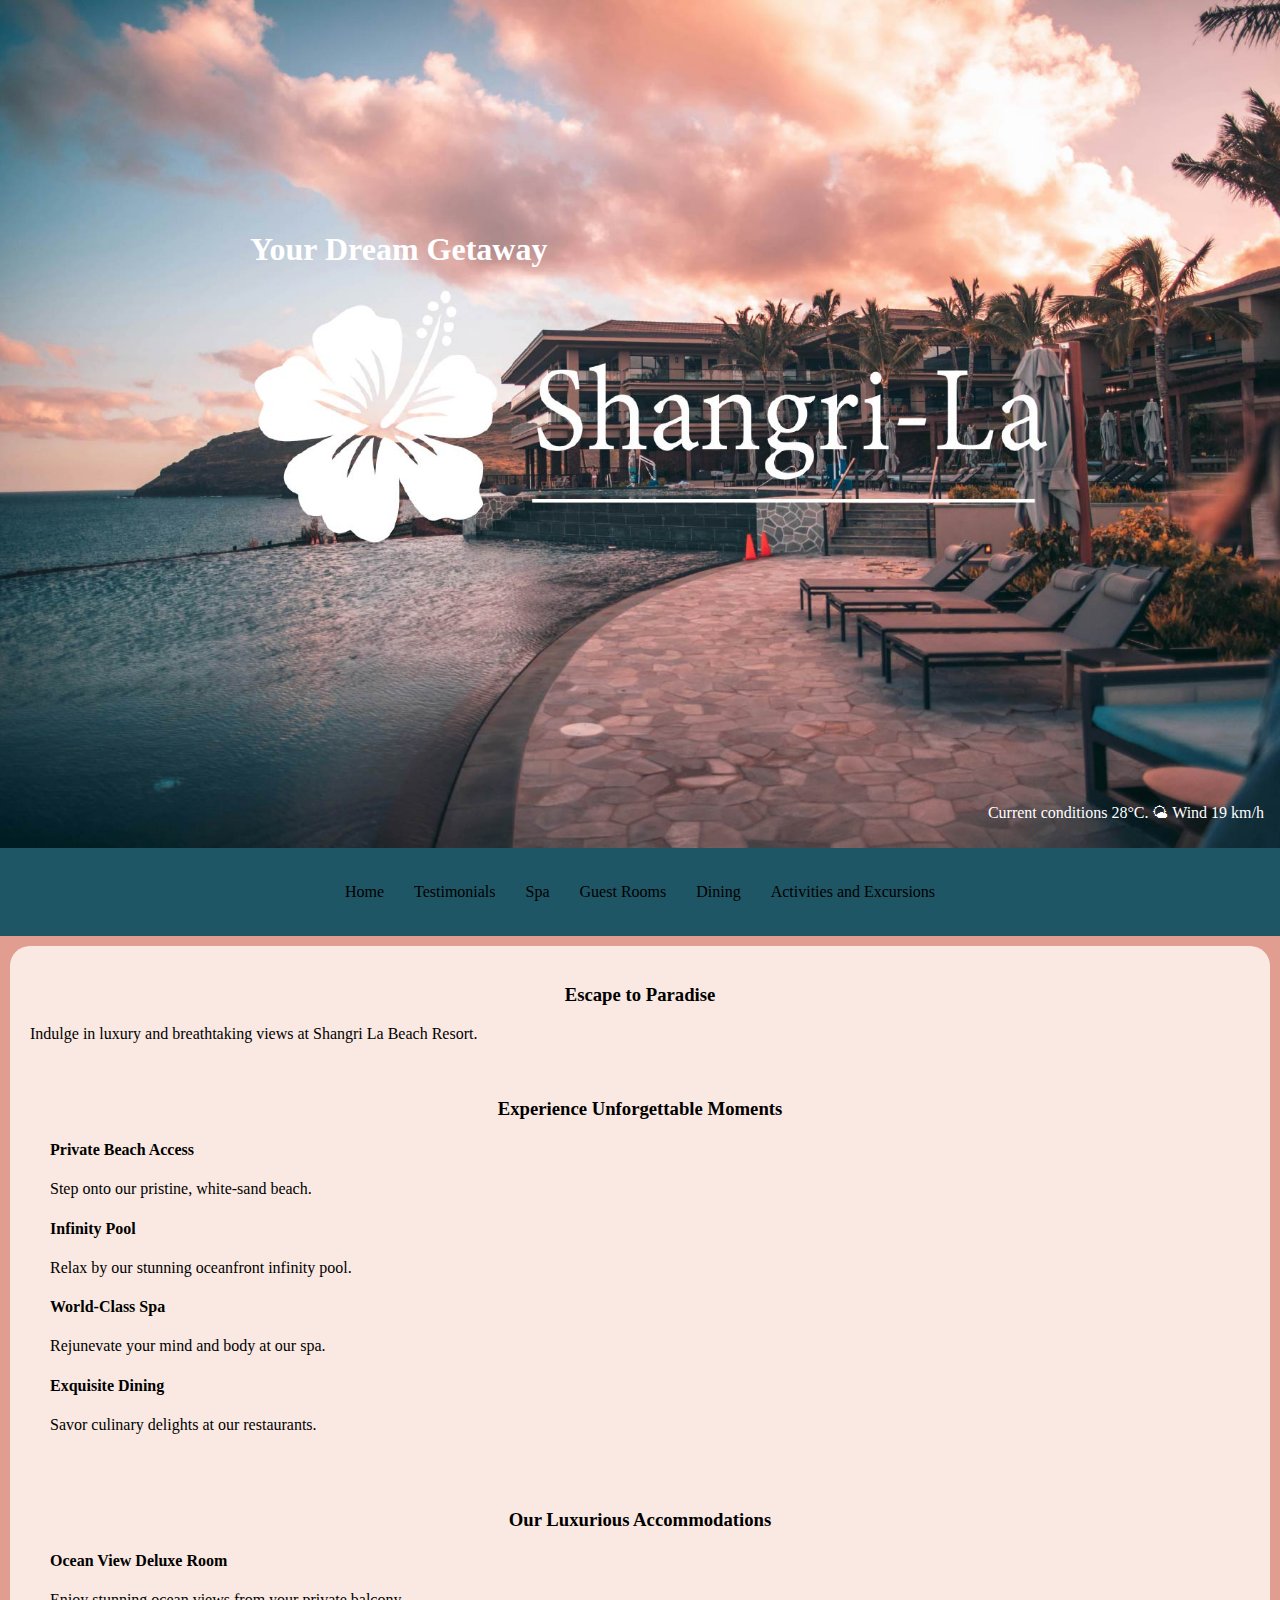
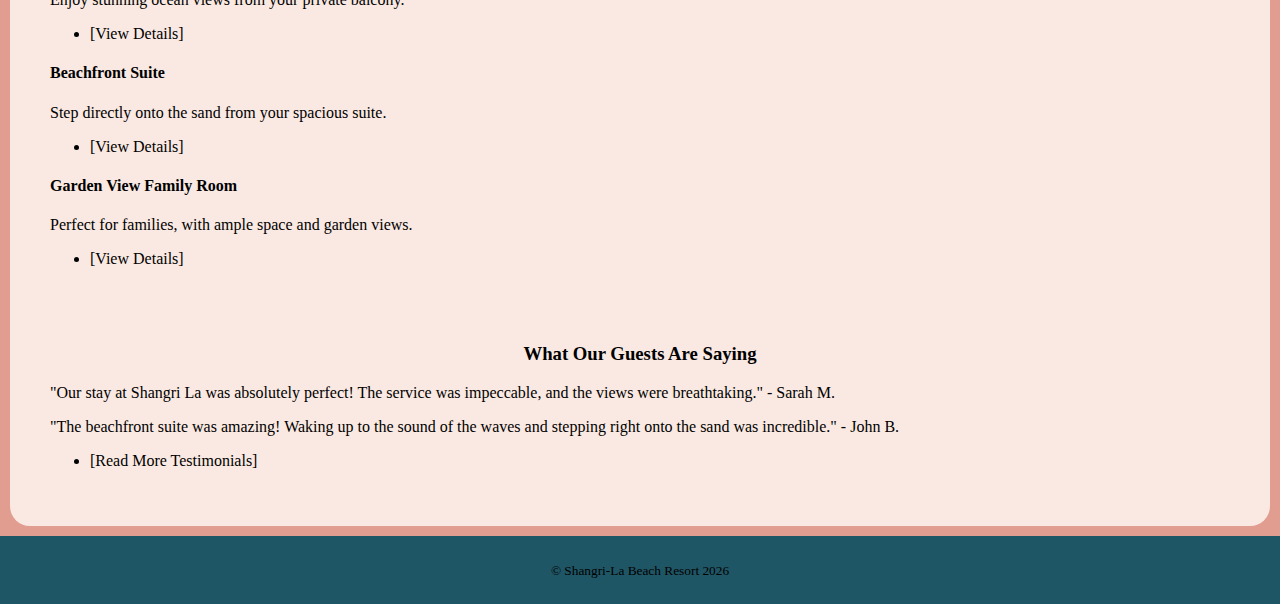
<file: index.html>
<!DOCTYPE html>
<html lang="en">
<html>

<head>
    <title>Final Project</title>
    <link rel="stylesheet" href="style.css">
</head>

<body>
<header>
    <section class="header">
    <img src="media/hero final.jpg" alt="Sunset behind the pool of the Resort"
    style="width: 100%;">
    <h1>Your Dream Getaway</h1>
    <p>Current conditions 28&deg;C. &#127780; Wind 19 km/h</p>
    <nav>
        <ul>
            <li>Home</li>
            <li><a href="testimonials.html"></a>Testimonials</a></li>
            <li><a href="spa.html"></a>Spa</a></li>
            <li><a href="guest.html"></a>Guest Rooms</a></li>
            <li><a href="dining.html"></a>Dining</li>
            <li><a href="activities.html"></a>Activities and Excursions</li>
        </ul>
    </nav>
    </section>
</header>

<div id="grid-container">
<main>
        <h3>Escape to Paradise</h3>
        <p>Indulge in luxury and breathtaking views at Shangri La Beach Resort.</p>

    <section id="Experience">
        <h3>Experience Unforgettable Moments</h3>
        <h4>Private Beach Access</h4>
        <p>Step onto our pristine, white-sand beach.</p>
        <h4>Infinity Pool</h4>
        <p>Relax by our stunning oceanfront infinity pool.</p>
        <h4>World-Class Spa</h4>
        <p>Rejunevate your mind and body at our spa.</p>
        <h4>Exquisite Dining</h4>
        <p>Savor culinary delights at our restaurants.</p>
    </section>

    <section id="Accommodations">
        <h3>Our Luxurious Accommodations</h3>
        <h4>Ocean View Deluxe Room</h4>
        <p>Enjoy stunning ocean views from your private balcony.</p>
            <ul>
                <li>[View Details]</li>
            </ul>
         <h4>Beachfront Suite</h4>
        <p>Step directly onto the sand from your spacious suite.</p>
            <ul>
                <li>[View Details]</li>
            </ul>
        <h4>Garden View Family Room</h4>
        <p>Perfect for families, with ample space and garden views.</p>
            <ul>
                <li>[View Details]</li>
            </ul>
    </section>

    <aside>
        <h3>What Our Guests Are Saying</h3>
        <p>"Our stay at Shangri La was absolutely perfect! The service was impeccable, and the views were breathtaking."

            - Sarah M.
            </p>
        <p>"The beachfront suite was amazing! Waking up to the sound of the waves and stepping right onto the sand was incredible."

            - John B.
            </p>
            <ul>
                <li>[Read More Testimonials]</li>
            </ul>
        </aside>
</main>
</div>

    <footer>
        <small>&copy; Shangri-La Beach Resort <span id="year"></span></small>
    </footer>
    <script defer src="script.js"></script>
</body>
</html>
</file>
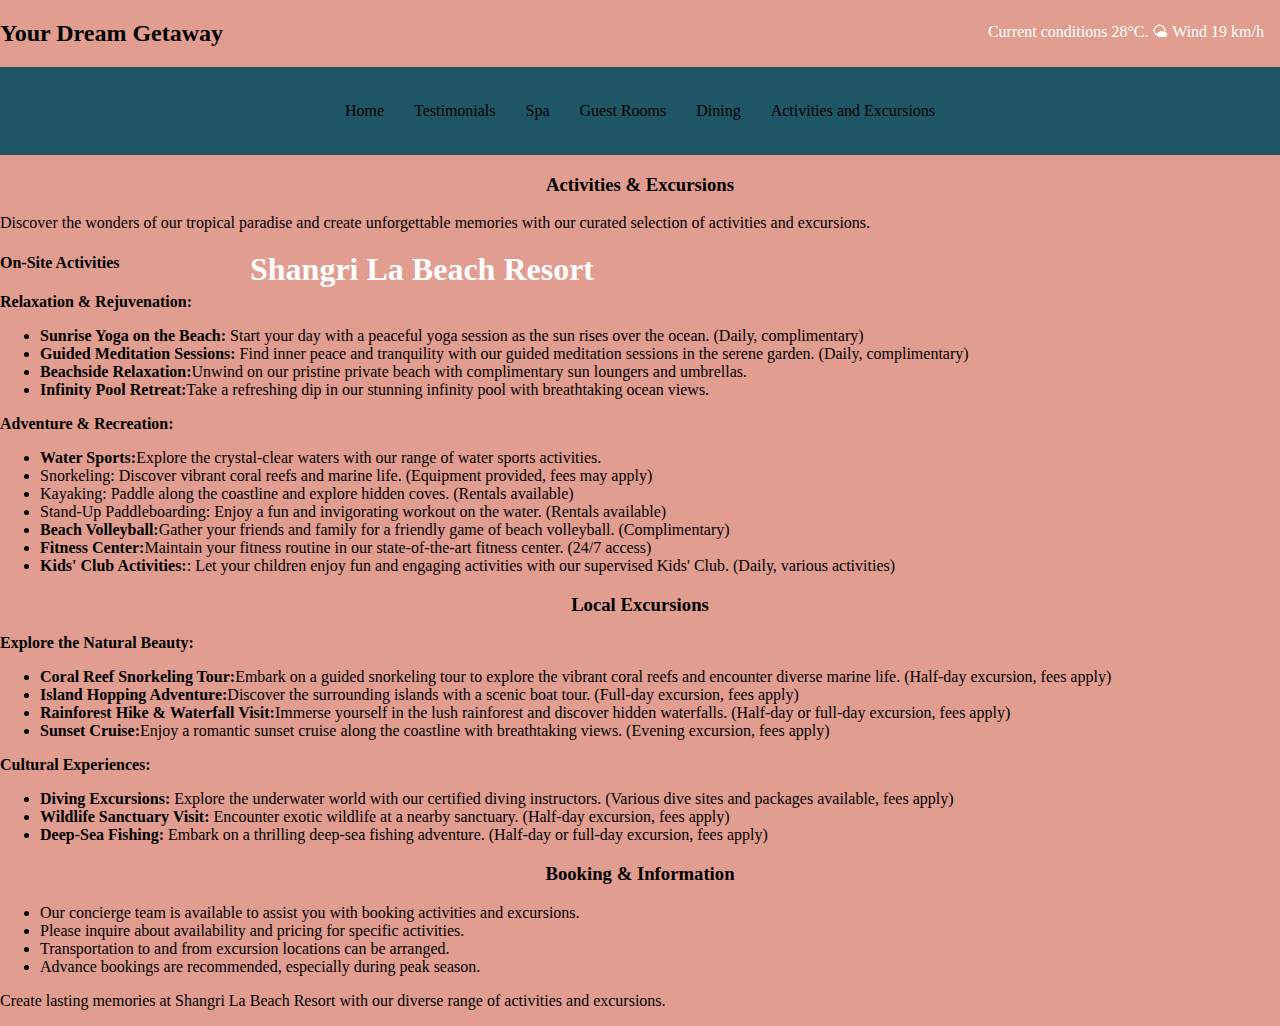
<file: activities.html>
<!DOCTYPE html>
<html lang="en">
<html>

<head>
    <title>Final Project</title>
    <link rel="stylesheet" href="style.css">
</head>

<header>
    <section class="header">
    <h1>Shangri La Beach Resort</h1>
    <h2>Your Dream Getaway</h2>
    <p>Current conditions 28&deg;C. &#127780; Wind 19 km/h</p>
    <nav>
        <ul>
            <li><a href="index.html"></a>Home</li>
            <li><a href="testimonials.html"></a>Testimonials</a></li>
            <li><a href="spa.html"></a>Spa</a></li>
            <li><a href="guest.html"></a>Guest Rooms</a></li>
            <li><a href="dining.html"></a>Dining</li>
            <li>Activities and Excursions</li>
        </ul>
    </nav>
    </section>
</header>

<body>
    <h3>Activities & Excursions</h3>
    <p>Discover the wonders of our tropical paradise and create unforgettable memories with our curated selection of activities and excursions.</p>

    <section>
        <h4>On-Site Activities</h4>
        <p><strong>Relaxation & Rejuvenation:</strong></p>
        <ul>
            <li><strong>Sunrise Yoga on the Beach: </strong>Start your day with a peaceful yoga session as the sun rises over the ocean. (Daily, complimentary)</li>
            <li><strong>Guided Meditation Sessions: </strong>Find inner peace and tranquility with our guided meditation sessions in the serene garden. (Daily, complimentary)</li>
            <li><strong>Beachside Relaxation:</strong>Unwind on our pristine private beach with complimentary sun loungers and umbrellas.</li>
            <li><strong>Infinity Pool Retreat:</strong>Take a refreshing dip in our stunning infinity pool with breathtaking ocean views.</li>
        </ul>
    </section>

    <section>
    <p><strong>Adventure & Recreation:</strong></p>
    <ul>
        <li><strong>Water Sports:</strong>Explore the crystal-clear waters with our range of water sports activities.</li>
            <li>Snorkeling: Discover vibrant coral reefs and marine life. (Equipment provided, fees may apply)</li>
            <li>Kayaking: Paddle along the coastline and explore hidden coves. (Rentals available)</li>
            <li>Stand-Up Paddleboarding: Enjoy a fun and invigorating workout on the water. (Rentals available)</li>
        <li><strong>Beach Volleyball:</strong>Gather your friends and family for a friendly game of beach volleyball. (Complimentary)</li>
        <li><strong>Fitness Center:</strong>Maintain your fitness routine in our state-of-the-art fitness center. (24/7 access)</li>
        <li><strong>Kids' Club Activities:</strong>: Let your children enjoy fun and engaging activities with our supervised Kids' Club. (Daily, various activities)</li>
    </ul>
</section>

    <h3>Local Excursions</h3>
    <section>
        <p><strong>Explore the Natural Beauty:</strong></p>
        <ul>
            <li><strong>Coral Reef Snorkeling Tour:</strong>Embark on a guided snorkeling tour to explore the vibrant coral reefs and encounter diverse marine life. (Half-day excursion, fees apply)</li>
            <li><strong>Island Hopping Adventure:</strong>Discover the surrounding islands with a scenic boat tour. (Full-day excursion, fees apply)</li>
            <li><strong>Rainforest Hike & Waterfall Visit:</strong>Immerse yourself in the lush rainforest and discover hidden waterfalls. (Half-day or full-day excursion, fees apply)</li>
            <li><strong>Sunset Cruise:</strong>Enjoy a romantic sunset cruise along the coastline with breathtaking views. (Evening excursion, fees apply)</li>
        </ul>
    </section>

    <section>
    <p><strong>Cultural Experiences:</strong></p>
    <ul>
        <li><strong>Diving Excursions: </strong> Explore the underwater world with our certified diving instructors. (Various dive sites and packages available, fees apply)</li>
        <li><strong>Wildlife Sanctuary Visit: </strong>Encounter exotic wildlife at a nearby sanctuary. (Half-day excursion, fees apply)</li>
        <li><strong>Deep-Sea Fishing: </strong>Embark on a thrilling deep-sea fishing adventure. (Half-day or full-day excursion, fees apply)</li>
    </ul>
</section>

    <h3>Booking & Information</h3>
        <ul>
        <li>Our concierge team is available to assist you with booking activities and excursions.</li>
        <li>Please inquire about availability and pricing for specific activities.</li>
        <li>Transportation to and from excursion locations can be arranged.</li>
        <li>Advance bookings are recommended, especially during peak season.</li>
    </ul>

    <p>Create lasting memories at Shangri La Beach Resort with our diverse range of activities and excursions.</p>
</body>
</file>
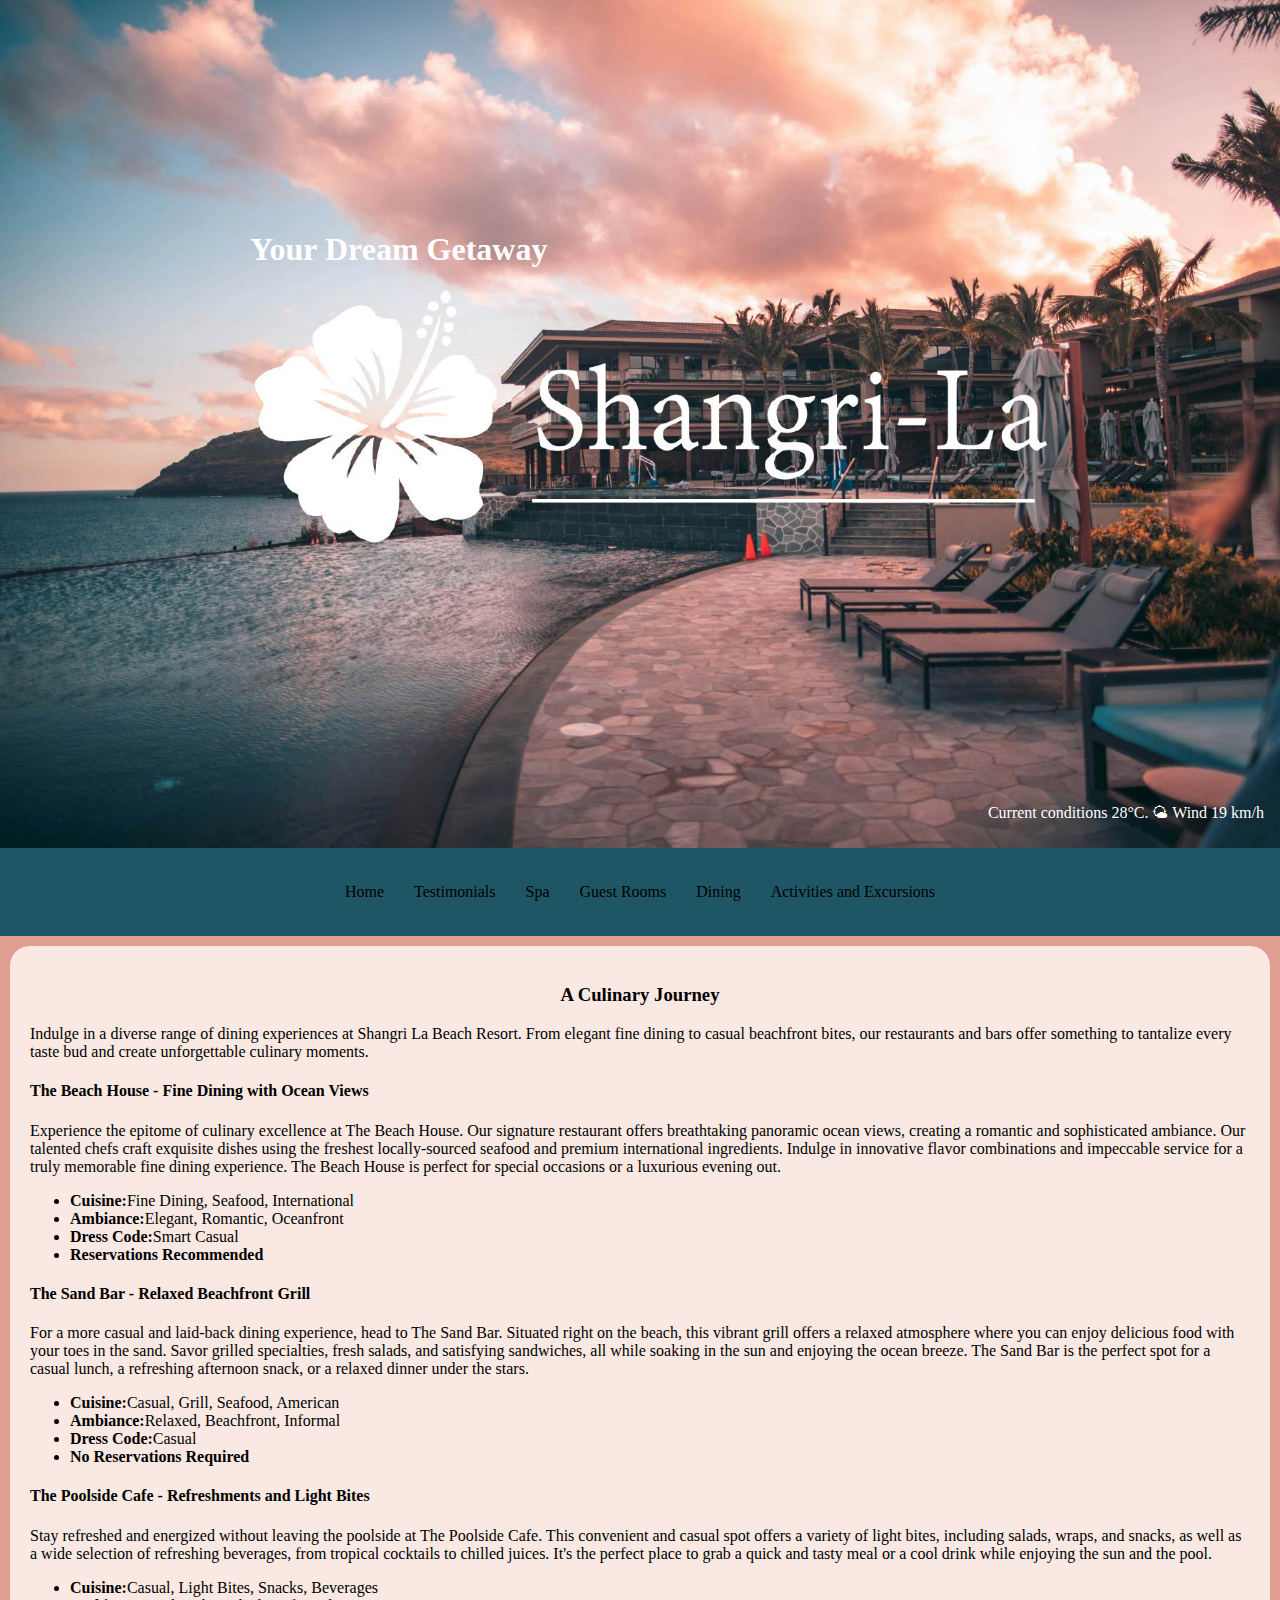
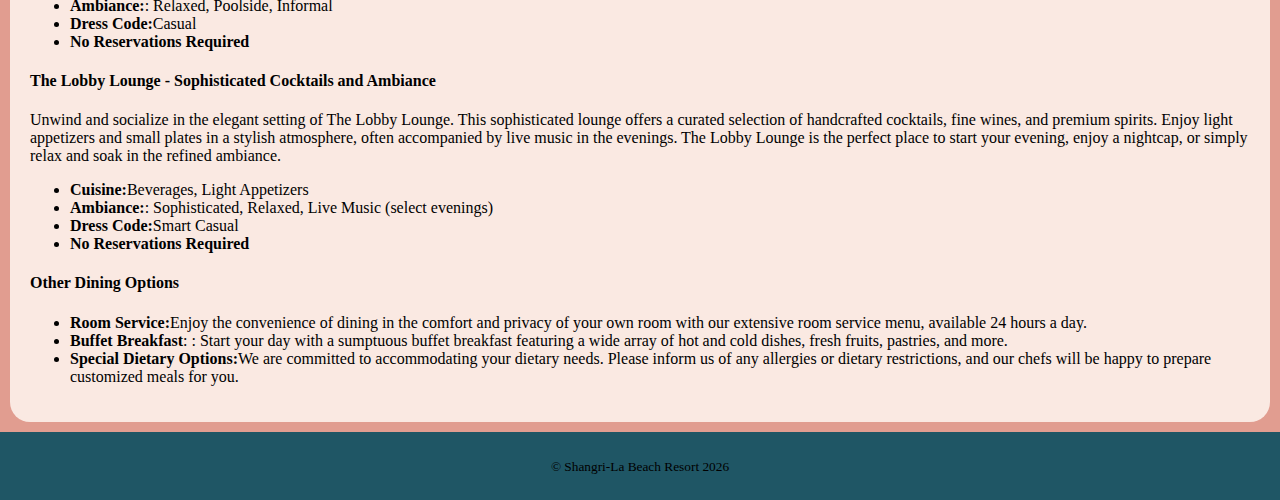
<file: dining.html>
<!DOCTYPE html>
<html lang="en">
<html>

<head>
    <title>Final Project</title>
    <link rel="stylesheet" href="style.css">
</head>

<body>
<header>
    <section class="header">
        <img src="media/hero final.jpg" alt="Sunset behind the pool of the Resort"
        style="width: 100%;">
        <h1>Your Dream Getaway</h1>
        <p>Current conditions 28&deg;C. &#127780; Wind 19 km/h</p>
    <nav>
        <ul>
            <li><a href="index.html">Home</a></li>
            <li><a href="testimonials.html">Testimonials</a></li>
            <li><a href="spa.html">Spa</a></li>
            <li><a href="guest.html">Guest Rooms</a></li>
            <li><a href="dining.html">Dining</a></li>
            <li><a href="activities.html">Activities and Excursions</a></li>
        </ul>
    </nav>
    </section>
</header>

<main>
    <h3>A Culinary Journey</h3>
    <p>Indulge in a diverse range of dining experiences at Shangri La Beach Resort. From elegant fine dining to casual beachfront bites, our restaurants and bars offer something to tantalize every taste bud and create unforgettable culinary moments.</p>

    <section>
        <h4>The Beach House - Fine Dining with Ocean Views</h4>
        <p>Experience the epitome of culinary excellence at The Beach House. Our signature restaurant offers breathtaking panoramic ocean views, creating a romantic and sophisticated ambiance. Our talented chefs craft exquisite dishes using the freshest locally-sourced seafood and premium international ingredients. Indulge in innovative flavor combinations and impeccable service for a truly memorable fine dining experience. The Beach House is perfect for special occasions or a luxurious evening out.</p>
        <ul>
            <li><strong>Cuisine:</strong>Fine Dining, Seafood, International</li>
            <li><strong>Ambiance:</strong>Elegant, Romantic, Oceanfront</li>
            <li><strong>Dress Code:</strong>Smart Casual</li>
            <li><strong>Reservations Recommended</strong></li>
        </ul>
    </section>

    <section>
        <h4>The Sand Bar - Relaxed Beachfront Grill</h4>
        <p>For a more casual and laid-back dining experience, head to The Sand Bar. Situated right on the beach, this vibrant grill offers a relaxed atmosphere where you can enjoy delicious food with your toes in the sand. Savor grilled specialties, fresh salads, and satisfying sandwiches, all while soaking in the sun and enjoying the ocean breeze. The Sand Bar is the perfect spot for a casual lunch, a refreshing afternoon snack, or a relaxed dinner under the stars.</p>
        <ul>
            <li><strong>Cuisine:</strong>Casual, Grill, Seafood, American</li>
            <li><strong>Ambiance:</strong>Relaxed, Beachfront, Informal</li>
            <li><strong>Dress Code:</strong>Casual</li>
            <li><strong>No Reservations Required</strong></li>
        </ul>
    </section>

    <section>
        <h4>The Poolside Cafe - Refreshments and Light Bites</h4>
        <p>Stay refreshed and energized without leaving the poolside at The Poolside Cafe. This convenient and casual spot offers a variety of light bites, including salads, wraps, and snacks, as well as a wide selection of refreshing beverages, from tropical cocktails to chilled juices. It's the perfect place to grab a quick and tasty meal or a cool drink while enjoying the sun and the pool.</p>
        <ul>
            <li><strong>Cuisine:</strong>Casual, Light Bites, Snacks, Beverages</li>
            <li><strong>Ambiance:</strong>: Relaxed, Poolside, Informal</li>
            <li><strong>Dress Code:</strong>Casual</li>
            <li><strong>No Reservations Required</strong></li>
        </ul>
    </section>

    <section>
        <h4>The Lobby Lounge - Sophisticated Cocktails and Ambiance</h4>
        <p>Unwind and socialize in the elegant setting of The Lobby Lounge. This sophisticated lounge offers a curated selection of handcrafted cocktails, fine wines, and premium spirits. Enjoy light appetizers and small plates in a stylish atmosphere, often accompanied by live music in the evenings. The Lobby Lounge is the perfect place to start your evening, enjoy a nightcap, or simply relax and soak in the refined ambiance.</p>
        <ul>
            <li><strong>Cuisine:</strong>Beverages, Light Appetizers</li>
            <li><strong>Ambiance:</strong>: Sophisticated, Relaxed, Live Music (select evenings)</li>
            <li><strong>Dress Code:</strong>Smart Casual</li>
            <li><strong>No Reservations Required</strong></li>
        </ul>
    </section>

    <section>
        <h4>Other Dining Options</h4>
        <ul>
            <li><strong>Room Service:</strong>Enjoy the convenience of dining in the comfort and privacy of your own room with our extensive room service menu, available 24 hours a day.</li>
            <li><strong>Buffet Breakfast</strong>: : Start your day with a sumptuous buffet breakfast featuring a wide array of hot and cold dishes, fresh fruits, pastries, and more.</li>
            <li><strong>Special Dietary Options:</strong>We are committed to accommodating your dietary needs. Please inform us of any allergies or dietary restrictions, and our chefs will be happy to prepare customized meals for you.</li>
        </ul>
    </section>
</main>

<footer>
    <small>&copy; Shangri-La Beach Resort <span id="year"></span></small>
</footer>
<script defer src="script.js"></script>
</body>
</html>
</file>
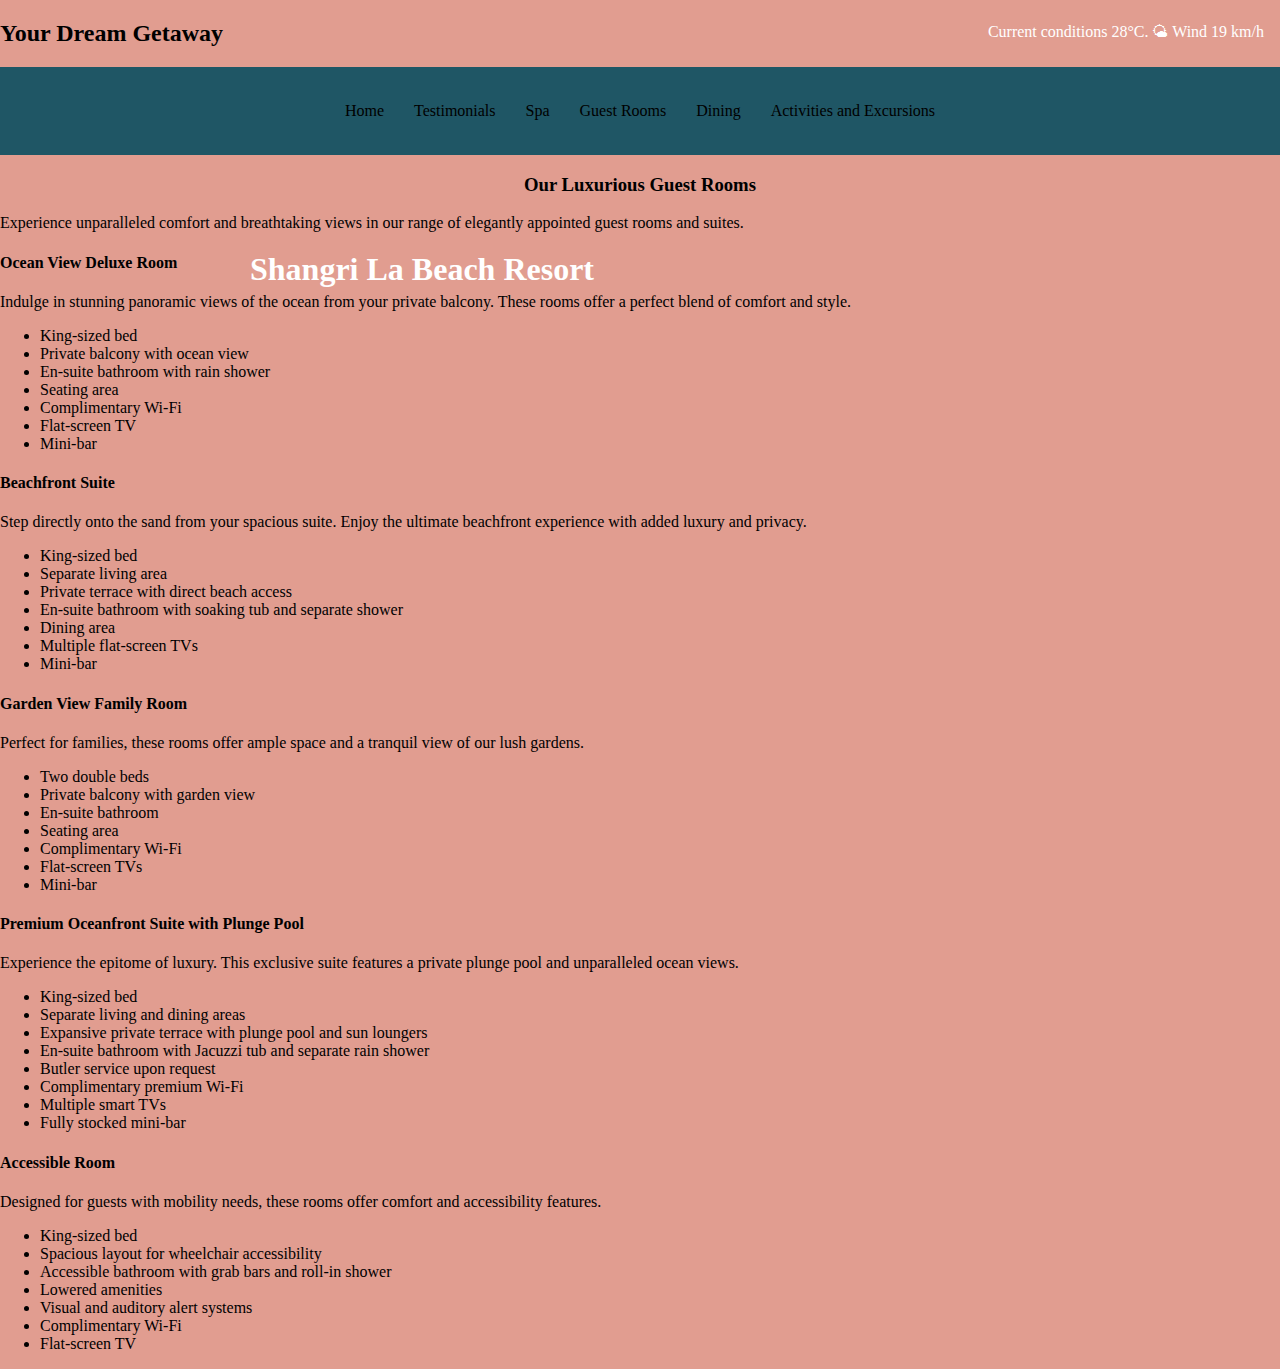
<file: guest.html>
<!DOCTYPE html>
<html lang="en">
<html>

<head>
    <title>Final Project</title>
    <link rel="stylesheet" href="style.css">
</head>

<header>
    <section class="header">
    <h1>Shangri La Beach Resort</h1>
    <h2>Your Dream Getaway</h2>
    <p>Current conditions 28&deg;C. &#127780; Wind 19 km/h</p>
    <nav>
        <ul>
            <li><a href="index.html"></a>Home</li>
            <li><a href="testimonials.html"></a>Testimonials</a></li>
            <li><a href="spa.html"></a>Spa</a></li>
            <li>Guest Rooms</a></li>
            <li><a href="dining.html"></a>Dining</li>
            <li><a href="activities.html"></a>Activities and Excursions</li>
        </ul>
    </nav>
    </section>
</header>

<body>
    <h3>Our Luxurious Guest Rooms</h3>
    <p>Experience unparalleled comfort and breathtaking views in our range of elegantly appointed guest rooms and suites.</p>

    <section>
        <h4>Ocean View Deluxe Room</h4>
        <p>Indulge in stunning panoramic views of the ocean from your private balcony. These rooms offer a perfect blend of comfort and style.</p>
            <ul>
                <li>King-sized bed</li>
                <li>Private balcony with ocean view</li>
                <li>En-suite bathroom with rain shower</li>
                <li>Seating area</li>
                <li>Complimentary Wi-Fi</li>
                <li>Flat-screen TV</li>
                <li>Mini-bar</li>
            </ul>
    </section>

    <section>
        <h4>Beachfront Suite</h4>
        <p>Step directly onto the sand from your spacious suite. Enjoy the ultimate beachfront experience with added luxury and privacy.</p>
            <ul>
                <li>King-sized bed</li>
                <li>Separate living area</li>
                <li>Private terrace with direct beach access</li>
                <li>En-suite bathroom with soaking tub and separate shower</li>
                <li>Dining area</li>
                <li>Multiple flat-screen TVs</li>
                <li>Mini-bar</li>
            </ul>
    </section>

    <section>
        <h4>Garden View Family Room</h4>
        <p>Perfect for families, these rooms offer ample space and a tranquil view of our lush gardens.</p>
            <ul>
                <li>Two double beds</li>
                <li>Private balcony with garden view</li>
                <li>En-suite bathroom</li>
                <li>Seating area</li>
                <li>Complimentary Wi-Fi</li>
                <li>Flat-screen TVs</li>
                <li>Mini-bar</li>
            </ul>
    </section>

    <section>
        <h4>Premium Oceanfront Suite with Plunge Pool</h4>
        <p>Experience the epitome of luxury. This exclusive suite features a private plunge pool and unparalleled ocean views.</p>
            <ul>
                <li>King-sized bed</li>
                <li>Separate living and dining areas</li>
                <li>Expansive private terrace with plunge pool and sun loungers</li>
                <li>En-suite bathroom with Jacuzzi tub and separate rain shower</li>
                <li>Butler service upon request</li>
                <li>Complimentary premium Wi-Fi</li>
                <li>Multiple smart TVs</li>
                <li>Fully stocked mini-bar</li>
            </ul>
    </section>

    <section>
        <h4>Accessible Room</h4>
        <p>Designed for guests with mobility needs, these rooms offer comfort and accessibility features.</p>
            <ul>
                <li>King-sized bed</li>
                <li>Spacious layout for wheelchair accessibility</li>
                <li>Accessible bathroom with grab bars and roll-in shower</li>
                <li>Lowered amenities</li>
                <li>Visual and auditory alert systems</li>
                <li>Complimentary Wi-Fi</li>
                <li>Flat-screen TV</li>
            </ul>
    </section>
</body>
</file>
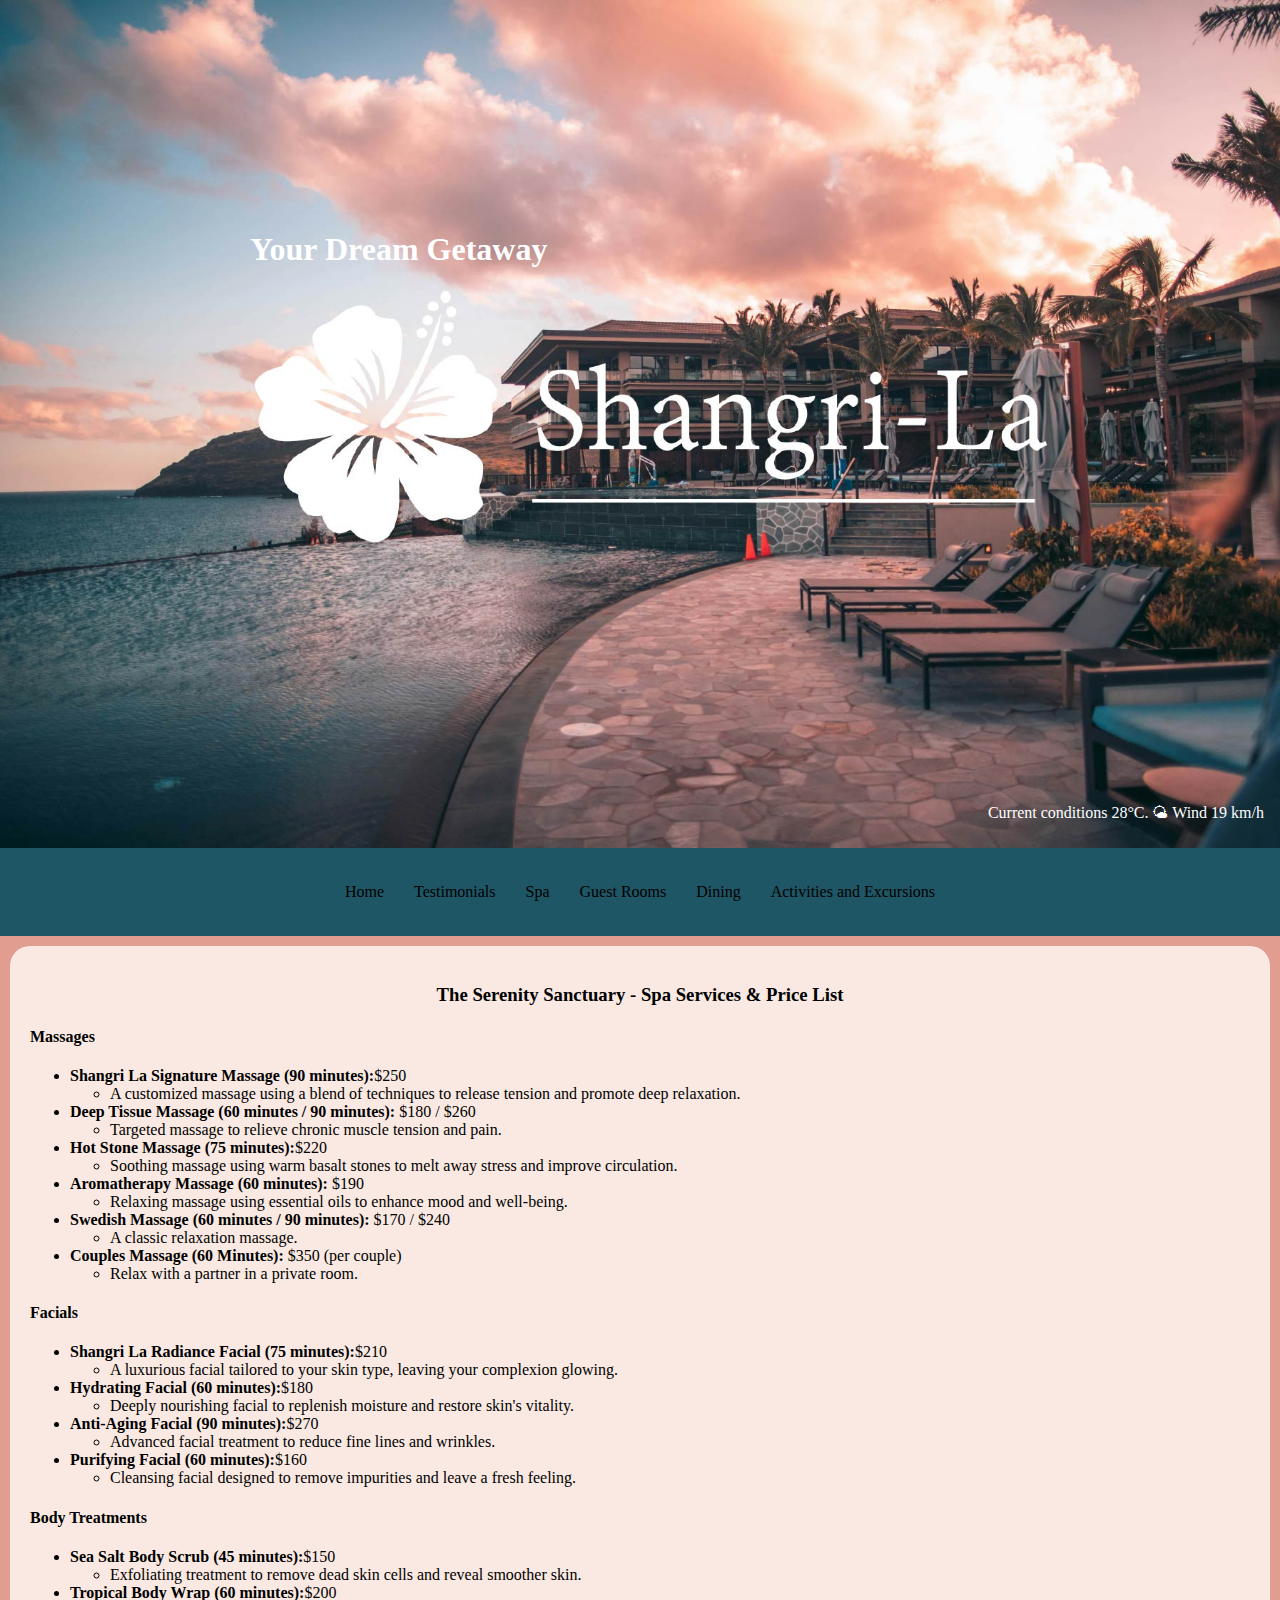
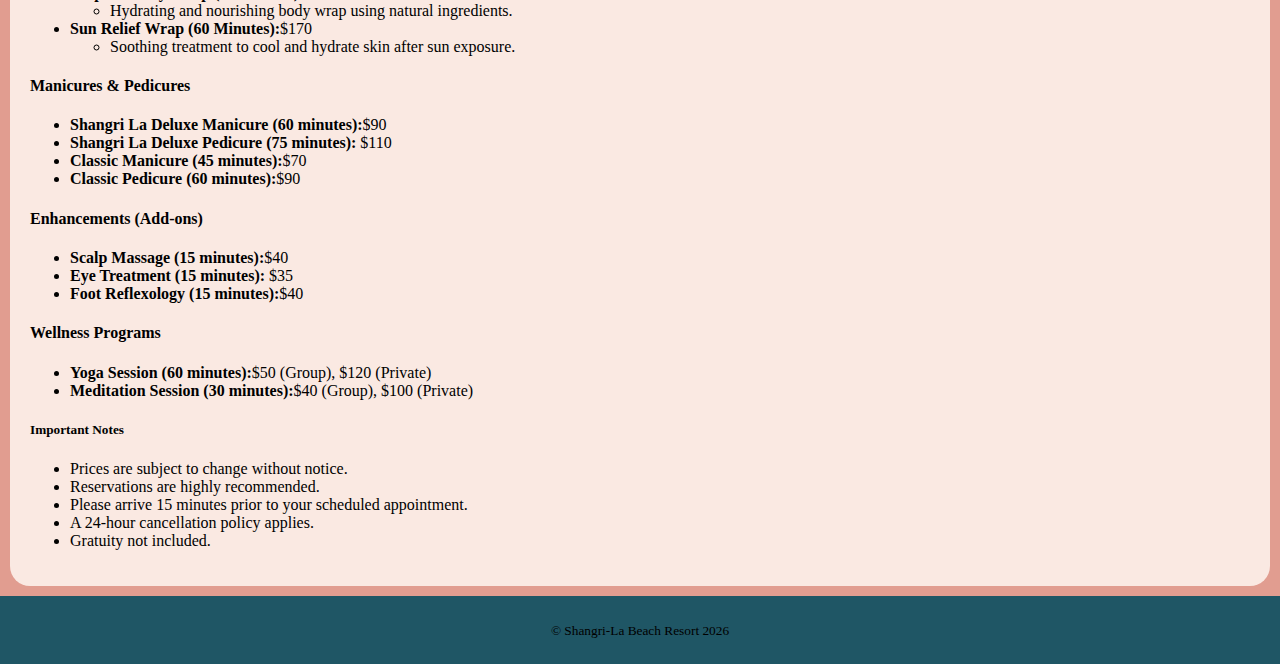
<file: spa.html>
<!DOCTYPE html>
<html lang="en">
<html>

<head>
    <title>Final Project</title>
    <link rel="stylesheet" href="style.css">
    <link rel="javascript" href="script.js">
</head>

<body>
<header>
    <section class="header">
        <img src="media/hero final.jpg" alt="Sunset behind the pool of the Resort"
        style="width: 100%;">
        <h1>Your Dream Getaway</h1>
        <p>Current conditions 28&deg;C. &#127780; Wind 19 km/h</p>
    <nav>
        <ul>
            <li><a href="index.html"></a>Home</li>
            <li><a href="testimonials.html"></a>Testimonials</a></li>
            <li>Spa</a></li>
            <li><a href="guest.html"></a>Guest Rooms</a></li>
            <li><a href="dining.html"></a>Dining</li>
            <li><a href="activities.html"></a>Activities and Excursions</li>
        </ul>
    </nav>
    </section>
</header>

<main>
    <h3>The Serenity Sanctuary - Spa Services & Price List</h3>
    <section>
        <h4>Massages</h4>
        <ul>
            <li><strong>Shangri La Signature Massage (90 minutes):</strong>$250</li>
                <ul>
                    <li>A customized massage using a blend of techniques to release tension and promote deep relaxation.</li>
                </ul> 
            <li><strong>Deep Tissue Massage (60 minutes / 90 minutes):  </strong>$180 / $260</li>
                <ul>
                    <li>Targeted massage to relieve chronic muscle tension and pain.</li>
                </ul> 
            <li><strong>Hot Stone Massage (75 minutes):</strong>$220</li>
                <ul>
                    <li>Soothing massage using warm basalt stones to melt away stress and improve circulation.</li>
                </ul> 
            <li><strong>Aromatherapy Massage (60 minutes): </strong>$190</li>
                <ul>
                    <li>Relaxing massage using essential oils to enhance mood and well-being.</li>
                </ul> 
            <li><strong>Swedish Massage (60 minutes / 90 minutes): </strong>$170 / $240</li>
                <ul>
                    <li>A classic relaxation massage.</li>
                </ul> 
            <li><strong>Couples Massage (60 Minutes): </strong>$350 (per couple)</li>
                <ul>
                    <li>Relax with a partner in a private room.</li>
                </ul> 
        </ul>
    </section>

    <section>
        <h4>Facials</h4>
        <ul>
            <li><strong>Shangri La Radiance Facial (75 minutes):</strong>$210</li>
                <ul>
                    <li>A luxurious facial tailored to your skin type, leaving your complexion glowing.</li>
                </ul> 
            <li><strong>Hydrating Facial (60 minutes):</strong>$180</li>
                <ul>
                    <li>Deeply nourishing facial to replenish moisture and restore skin's vitality.</li>
                </ul> 
            <li><strong>Anti-Aging Facial (90 minutes):</strong>$270</li>
                <ul>
                    <li>Advanced facial treatment to reduce fine lines and wrinkles.</li>
                </ul> 
            <li><strong>Purifying Facial (60 minutes):</strong>$160</li>
                <ul>
                    <li>Cleansing facial designed to remove impurities and leave a fresh feeling.</li>
                </ul> 
        </ul>
    </section>

    <section>
        <h4>Body Treatments</h4>
        <ul>
            <li><strong>Sea Salt Body Scrub (45 minutes):</strong>$150</li>
                <ul>
                    <li>Exfoliating treatment to remove dead skin cells and reveal smoother skin.</li>
                </ul> 
            <li><strong>Tropical Body Wrap (60 minutes):</strong>$200</li>
                <ul>
                    <li>Hydrating and nourishing body wrap using natural ingredients.</li>
                </ul> 
            <li><strong>Sun Relief Wrap (60 Minutes):</strong>$170</li>
                <ul>
                    <li>Soothing treatment to cool and hydrate skin after sun exposure.</li>
                </ul> 
        </ul>
    </section>

    <section>
        <h4>Manicures & Pedicures</h4>
        <ul>
            <li><strong>Shangri La Deluxe Manicure (60 minutes):</strong>$90</li>
            <li><strong>Shangri La Deluxe Pedicure (75 minutes): </strong>$110</li>
            <li><strong>Classic Manicure (45 minutes):</strong>$70</li>
            <li><strong>Classic Pedicure (60 minutes):</strong>$90</li>
        </ul>
    </section>

    <section>
        <h4>Enhancements (Add-ons)</h4>
        <ul>
            <li><strong>Scalp Massage (15 minutes):</strong>$40</li>
            <li><strong>Eye Treatment (15 minutes): </strong>$35</li>
            <li><strong>Foot Reflexology (15 minutes):</strong>$40</li>
        </ul>
    </section>

    <section>
        <h4>Wellness Programs</h4>
        <ul>
            <li><strong>Yoga Session (60 minutes):</strong>$50 (Group), $120 (Private)</li>
            <li><strong>Meditation Session (30 minutes):</strong>$40 (Group), $100 (Private)</li>
        </ul>
    </section>

    <section>
        <h5>Important Notes</h5>
        <ul>
            <li>Prices are subject to change without notice.</li>
            <li>Reservations are highly recommended.</li>
            <li>Please arrive 15 minutes prior to your scheduled appointment.</li>
            <li>A 24-hour cancellation policy applies.</li>
            <li>Gratuity not included.</li>
        </ul>
    </section>
</main>

<footer>
    <small>&copy; Shangri-La Beach Resort <span id="year"></span></small>
</footer>
<script defer src="script.js"></script>
</body>
</html>
</file>
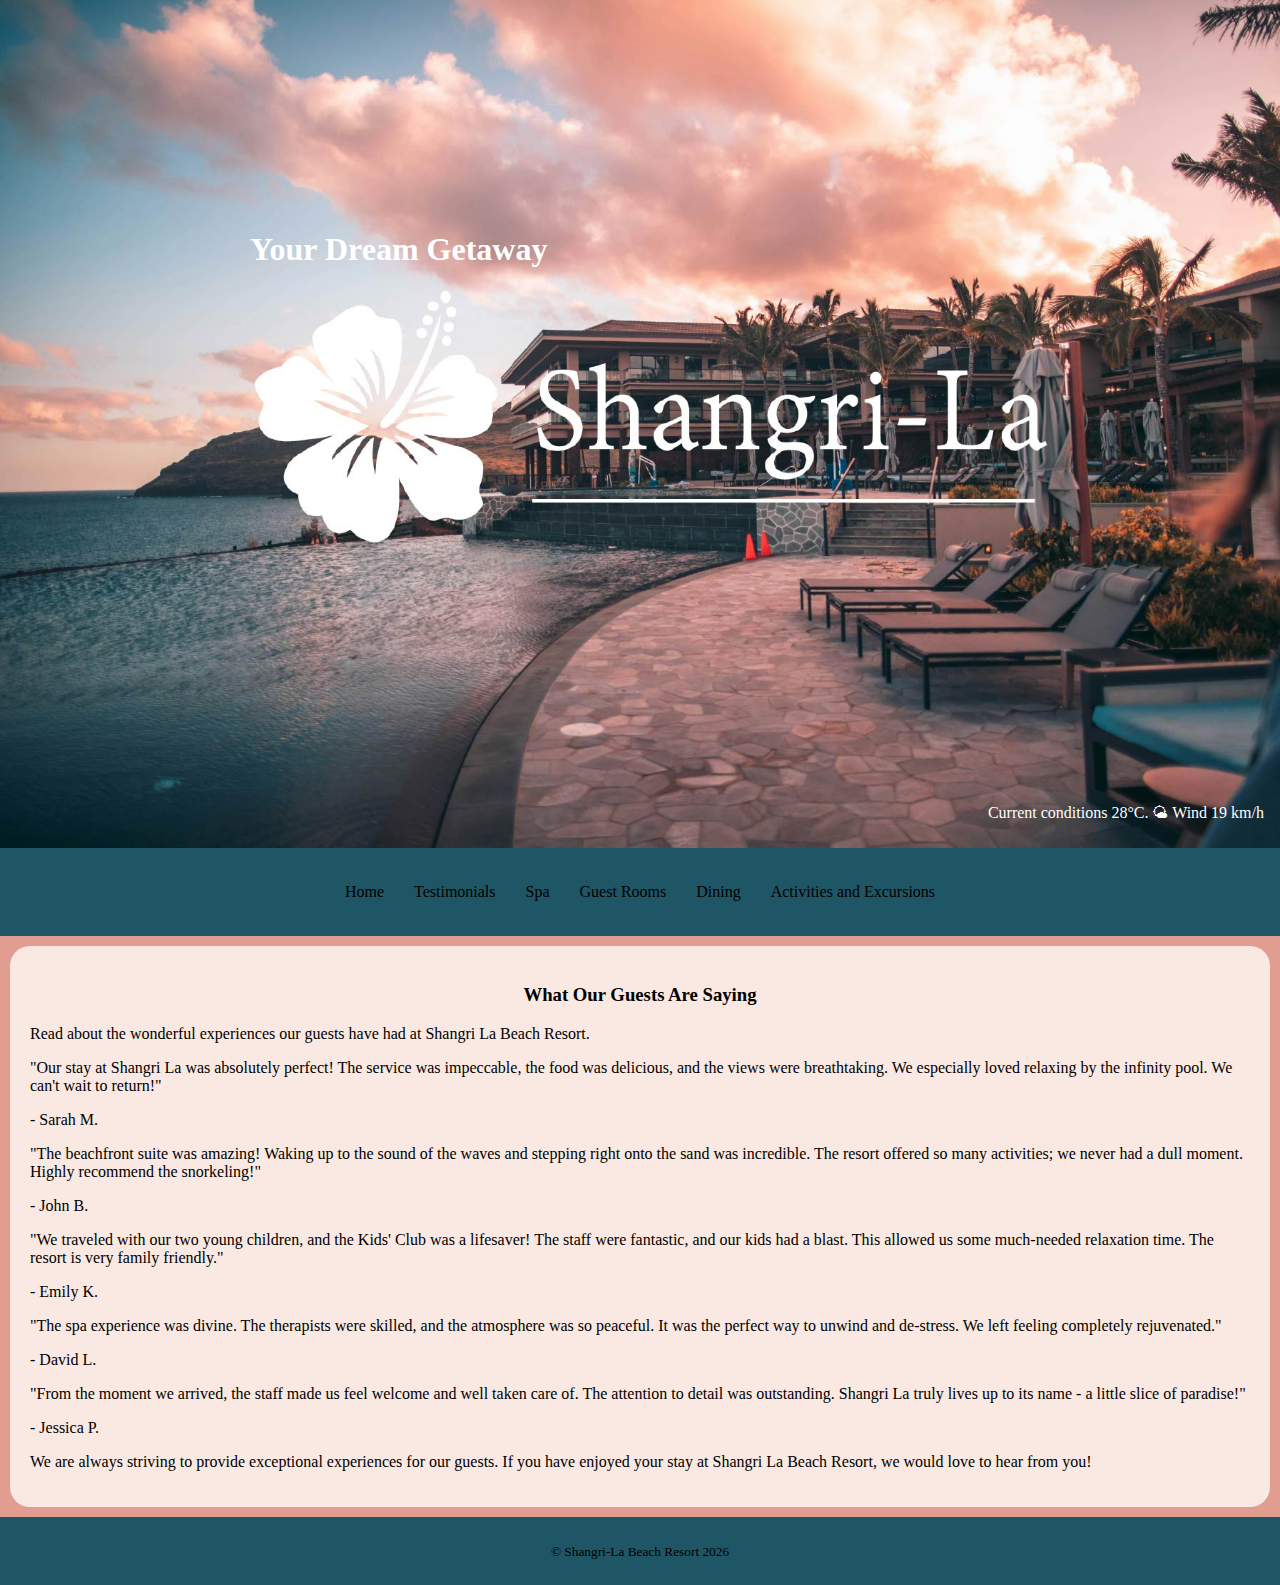
<file: testimonials.html>
<!DOCTYPE html>
<html lang="en">
<html>

<head>
    <title>Final Project</title>
    <link rel="stylesheet" href="style.css">
</head>

<body>
<header>
    <section class="header">
        <img src="media/hero final.jpg" alt="Sunset behind the pool of the Resort"
        style="width: 100%;">
        <h1>Your Dream Getaway</h1>
        <p>Current conditions 28&deg;C. &#127780; Wind 19 km/h</p>
    <nav>
        <ul>
            <li><a href="index.html"></a>Home</li>
            <li>Testimonials</a></li>
            <li><a href="spa.html"></a>Spa</a></li>
            <li><a href="guest.html"></a>Guest Rooms</a></li>
            <li><a href="dining.html"></a>Dining</li>
            <li><a href="activities.html"></a>Activities and Excursions</li>
        </ul>
    </nav>
    </section>
</header>

<main>
    <h3>What Our Guests Are Saying</h3>
    <p>Read about the wonderful experiences our guests have had at Shangri La Beach Resort.</p>

    <section id="Sarah">
        <p>"Our stay at Shangri La was absolutely perfect! The service was impeccable, the food was delicious, and the views were breathtaking. We especially loved relaxing by the infinity pool. We can't wait to return!"</p>
        <p>- Sarah M.</p>
    </section>

    <section id="John">
        <p>"The beachfront suite was amazing! Waking up to the sound of the waves and stepping right onto the sand was incredible. The resort offered so many activities; we never had a dull moment. Highly recommend the snorkeling!"</p>
        <p>- John B.</p>
    </section>

    <section id="Emily">
        <p>"We traveled with our two young children, and the Kids' Club was a lifesaver! The staff were fantastic, and our kids had a blast. This allowed us some much-needed relaxation time. The resort is very family friendly."</p>
        <p>- Emily K.</p>
    </section>

    <section id="David">
        <p>"The spa experience was divine. The therapists were skilled, and the atmosphere was so peaceful. It was the perfect way to unwind and de-stress. We left feeling completely rejuvenated."</p>
        <p>- David L.</p>
    </section>

    <section id="Jessica">
        <p>"From the moment we arrived, the staff made us feel welcome and well taken care of. The attention to detail was outstanding. Shangri La truly lives up to its name - a little slice of paradise!"</p>
        <p>- Jessica P.</p>
    </section>

    <p>We are always striving to provide exceptional experiences for our guests. If you have enjoyed your stay at Shangri La Beach Resort, we would love to hear from you!</p>
</main>

<footer>
    <small>&copy; Shangri-La Beach Resort <span id="year"></span></small>
</footer>
<script defer src="script.js"></script>
</body>
</html>
</file>
<file: style.css>
*{
    box-sizing: border-box;
}

body {
    font-family: Cambria, Cochin, Georgia, Times, 'Times New Roman', serif;
    margin: 0;
    padding: 0;
    background: #E19D90;
}

.header img {
    width: 100%;
    display: block;
    margin: 0;
    padding: 0;
}

.header {
    position: relative;
}

.header h1 {
    position: absolute;
    top: 210px;
    left: 250px;
    color: white;
}

.header p {
    position: absolute;
    bottom: 98px;
    right: 16px;
    color: white;
}

.header li {
    list-style-type: none;
    text-align: center;
}

nav a {
    text-decoration: none;
    color: black;
}

nav ul {
    display: flex;
    justify-content: center;
    gap: 30px; 
    list-style: none;
    margin: 0;
    padding: 0;
  }

nav a:hover {
    color: #69c6df;
}

nav {
    background-color: #1F5665;
    margin-top: 0;
    margin-bottom: 0;
    padding: 35px;

}

main {
    background-color: #fae9e2;
    border-radius: 20px;
    padding: 20px;
    margin: 10px;
}

#grid-container {
    grid-template-columns: 1fr;
}


  #Experience,
  #Accommodations,
  aside {
    background-color: #fae9e2; 
    padding: 20px; 
    border-radius: 10px; 
    box-sizing: border-box;
  }
  
h3 {
    text-align: center;
}

footer {
    background-color: #1F5665;
    text-align: center;
    padding: 25px;
}
</file>
